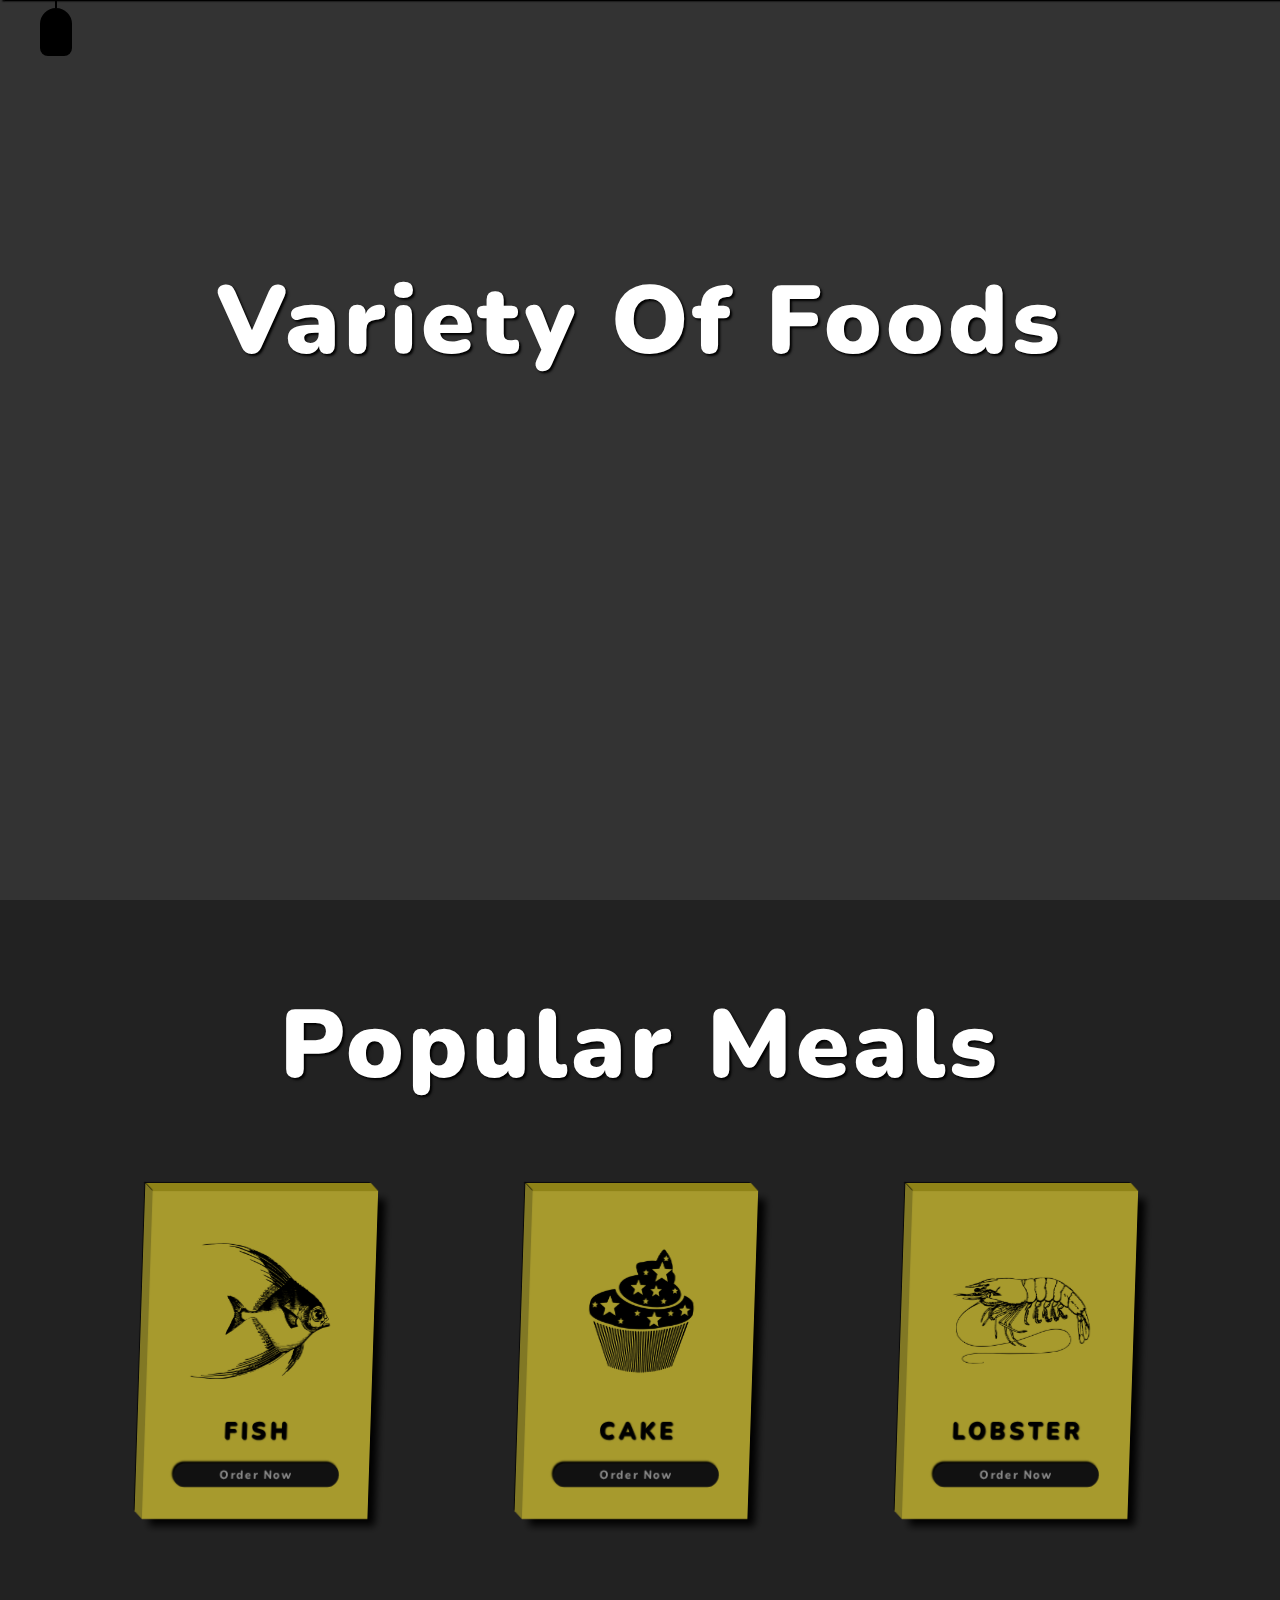
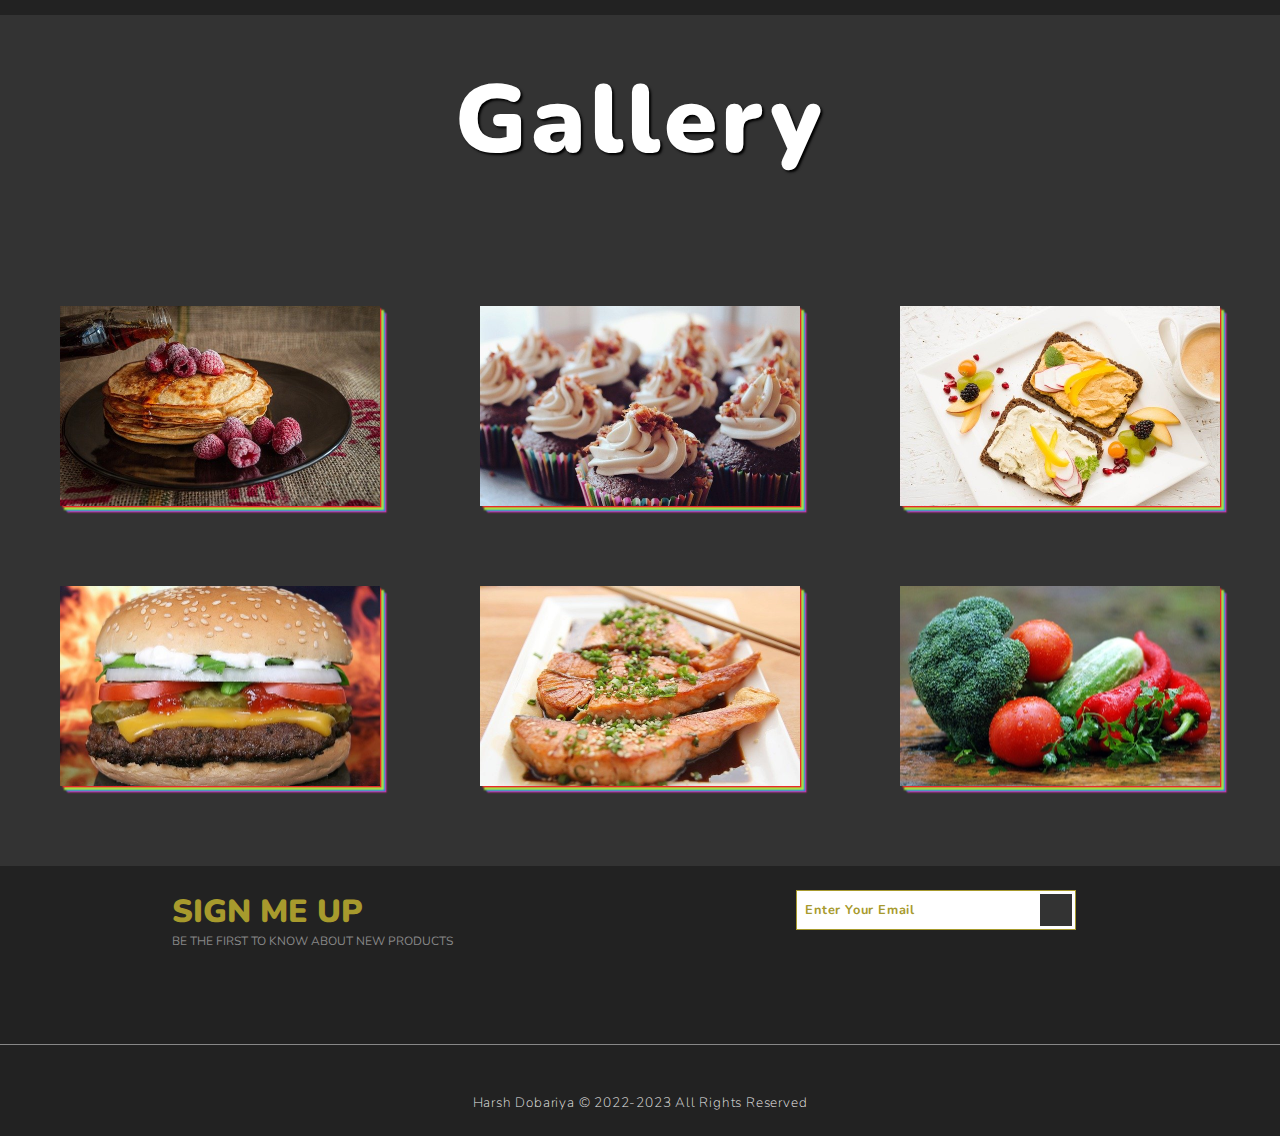
<file: Foods/index.html>
<!DOCTYPE html>
<html lang="en">

<head>
    <meta charset="UTF-8">
    <meta name="viewport" content="width=device-width, initial-scale=1.0">
    <title>Foods</title>

    <!-- External Stylesheet -->
    <link rel="stylesheet" href="style.css">

    <!-- Fontawesome Stylesheet -->
    <link rel="stylesheet" href="https://kit-pro.fontawesome.com/releases/v5.15.4/css/pro.min.css">
</head>

<body>
    <!-- Navbar -->
    <nav class="navbar target">
        <a href="#" class="navbar-link">
            <i class="fas fa-home"></i>
            <span>Home</span>
        </a>
        <a href="#" class="navbar-link">
            <i class="fas fa-utensils"></i>
            <span>Meals</span>
        </a>
        <a href="#" class="navbar-link">
            <i class="fas fa-hamburger"></i>
            <span>Burger</span>
        </a>
        <a href="#" class="navbar-link">
            <i class="fas fa-pizza-slice"></i>
            <span>Pizza</span>
        </a>
        <a href="#" class="navbar-link">
            <i class="fas fa-blender-phone"></i>
            <span>Contact</span>
        </a>
    </nav>
    <div class="menu target"></div>
    <!-- End of Navbar -->

    <div class="container">
        <!-- Section 1 -->
        <section class="section-1">
            <h1 class="section-heading">Variety Of Foods</h1>
            <div class="section-1-icons">
                <i class="fas fa-egg change"></i>
                <i class="fas fa-stroopwafel"></i>
                <i class="fas fa-cheese"></i>
                <i class="fas fa-hotdog"></i>
                <i class="fas fa-drumstick-bite"></i>
                <i class="fas fa-apple-alt"></i>
                <i class="fas fa-ice-cream"></i>
                <i class="fas fa-fish"></i>
                <i class="fas fa-cookie"></i>
                <i class="fas fa-seedling"></i>
            </div>
        </section>
        <!-- End of Section 1 -->

        <!-- Section 2 -->
        <section class="section-2">
            <h1 class="section-heading">Popular Meals</h1>
            <div class="card-container">
                <div class="card">
                    <img class="card-img" src="images/card-img-1.png" alt="Fish image">
                    <h3 class="card-name">Fish</h3>
                    <button class="card-btn">Order now</button>
                </div>
                <div class="card">
                    <img class="card-img" src="images/card-img-2.png" alt="Cake image">
                    <h3 class="card-name">Cake</h3>
                    <button class="card-btn">Order now</button>
                </div>
                <div class="card">
                    <img class="card-img" src="images/card-img-3.png" alt="Lobster image">
                    <h3 class="card-name">Lobster</h3>
                    <button class="card-btn">Order now</button>
                </div>
            </div>
        </section>
        <!-- End of Section 2 -->

        <!-- Section 3 -->
        <section class="section-3">
            <h1 class="section-heading">gallery</h1>
            <div class="gallery">
                <a href="#" class="gallery-link" title="Order Now">
                    <img src="images/gallery-img-1.jpg" alt="Pancake image" class="food-img">
                    <h3 class="food-name">Pancakes</h3>
                    <p class="food-description">Lorem ipsum dolor, sit amet consectetur adipisicing elit. Consequatur
                        dicta esse autem cum neque
                        porro.</p>
                </a>
                <a href="#" class="gallery-link" title="Order Now">
                    <img src="images/gallery-img-2.jpg" alt="Cupcakes image" class="food-img">
                    <h3 class="food-name">Cupcakes</h3>
                    <p class="food-description">Lorem ipsum dolor, sit amet consectetur adipisicing elit. Consequatur
                        dicta esse autem cum neque
                        porro.</p>
                </a>
                <a href="#" class="gallery-link" title="Order Now">
                    <img src="images/gallery-img-3.jpg" alt="Hummus image" class="food-img">
                    <h3 class="food-name">Hummus</h3>
                    <p class="food-description">Lorem ipsum dolor, sit amet consectetur adipisicing elit. Consequatur
                        dicta esse autem cum neque
                        porro.</p>
                </a>
                <a href="#" class="gallery-link" title="Order Now">
                    <img src="images/gallery-img-4.jpg" alt="Hamburger image" class="food-img">
                    <h3 class="food-name">Hamburger</h3>
                    <p class="food-description">Lorem ipsum dolor, sit amet consectetur adipisicing elit. Consequatur
                        dicta esse autem cum neque
                        porro.</p>
                </a>
                <a href="#" class="gallery-link" title="Order Now">
                    <img src="images/gallery-img-5.jpg" alt="Salmon image" class="food-img">
                    <h3 class="food-name">Salmon</h3>
                    <p class="food-description">Lorem ipsum dolor, sit amet consectetur adipisicing elit. Consequatur
                        dicta esse autem cum neque
                        porro.</p>
                </a>
                <a href="#" class="gallery-link" title="Order Now">
                    <img src="images/gallery-img-6.jpg" alt="Vegetables image" class="food-img">
                    <h3 class="food-name">Vegetables</h3>
                    <p class="food-description">Lorem ipsum dolor, sit amet consectetur adipisicing elit. Consequatur
                        dicta esse autem cum neque
                        porro.</p>
                </a>
            </div>
        </section>
        <!-- End of Section 3 -->

        <!-- Section 4 -->
        <section class="section-4">
            <div class="section-4-text">
                <h2 class="section-4-heading">Sign Me Up</h2>
                <p class="section-4-paragraph">Be the first to know about new products</p>
            </div>
            <form class="signup-form">
                <input class="signup-form-input" type="email" name="email" id="email" placeholder="Enter Your Email">
                <button class="signup-form-btn" type="submit">
                    <i class="fas fa-arrow-right"></i>
                </button>
            </form>
            <p class="copyright">
                Harsh Dobariya &copy; 2022-2023 All Rights Reserved
            </p>
        </section>
        <!-- End of Section 4 -->
    </div>

    <!-- External Javascript  -->
    <script src="script.js"></script>
</body>

</html>
</file>
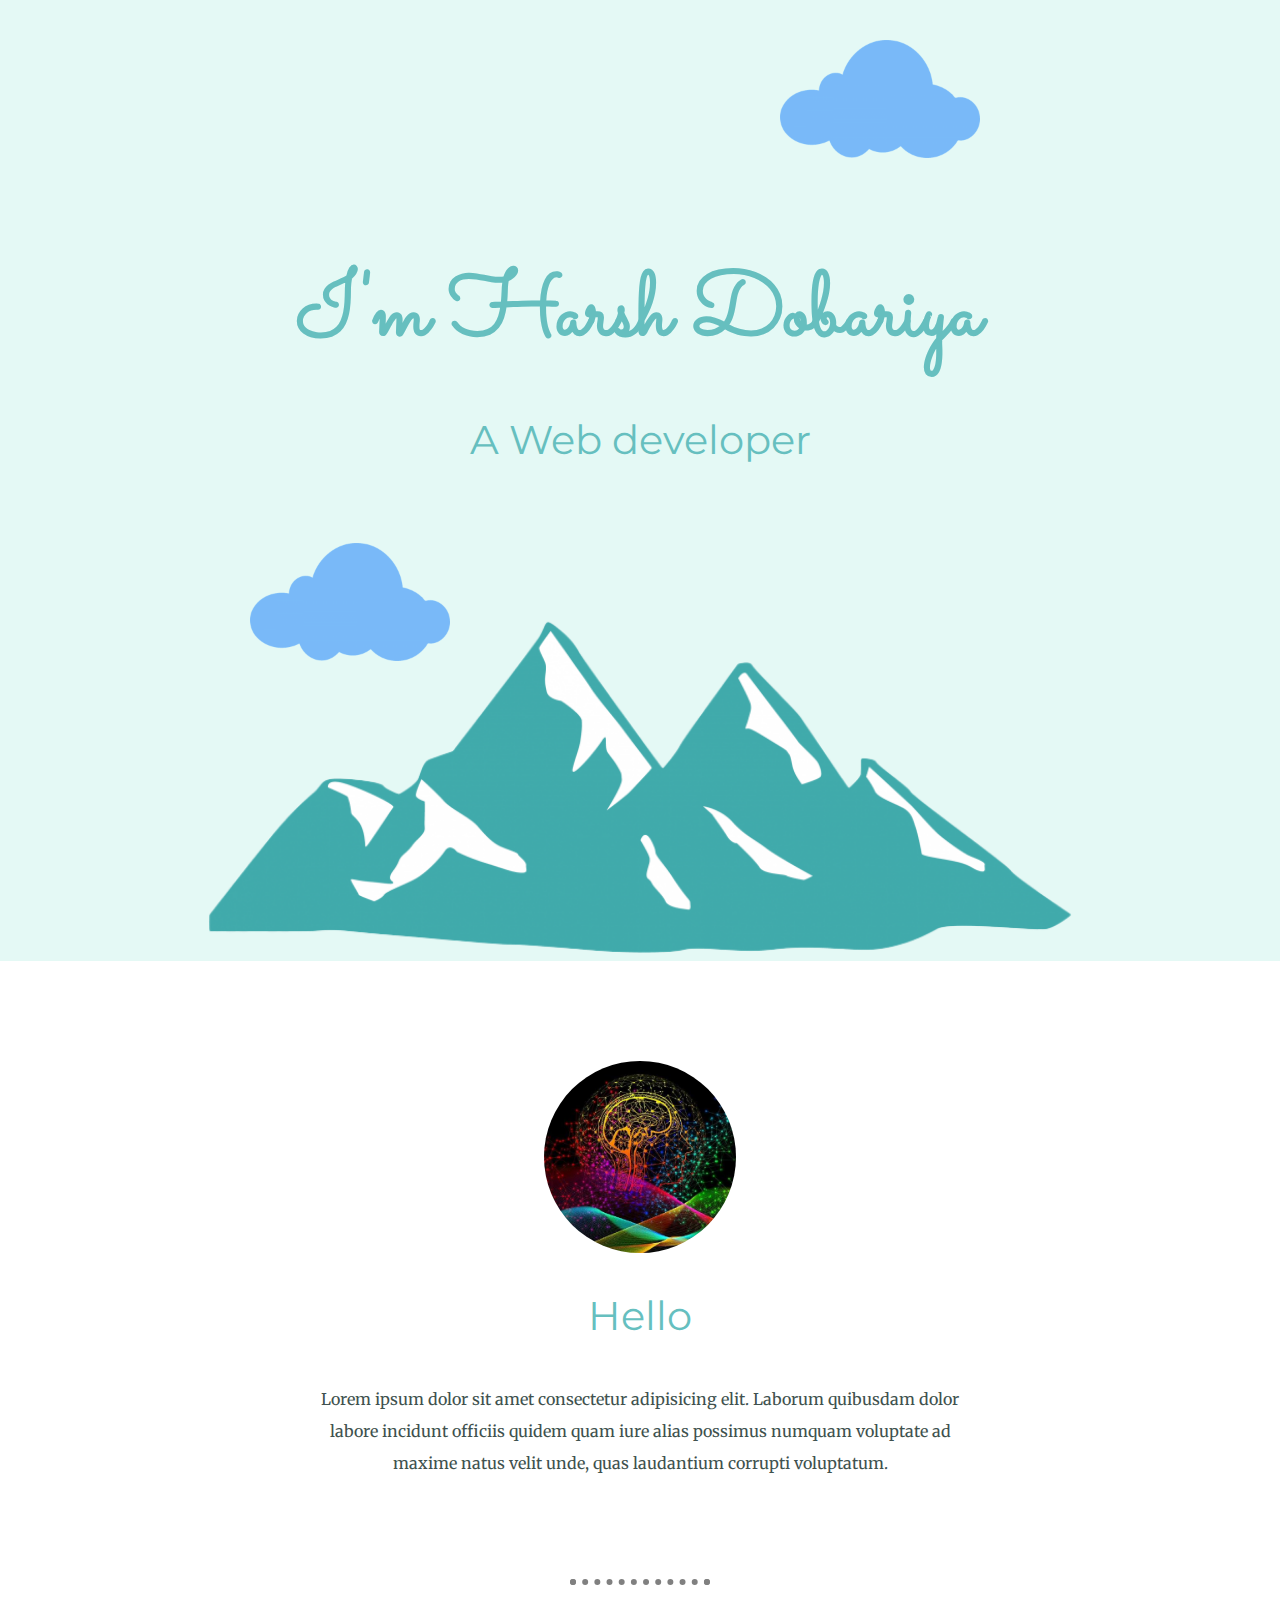
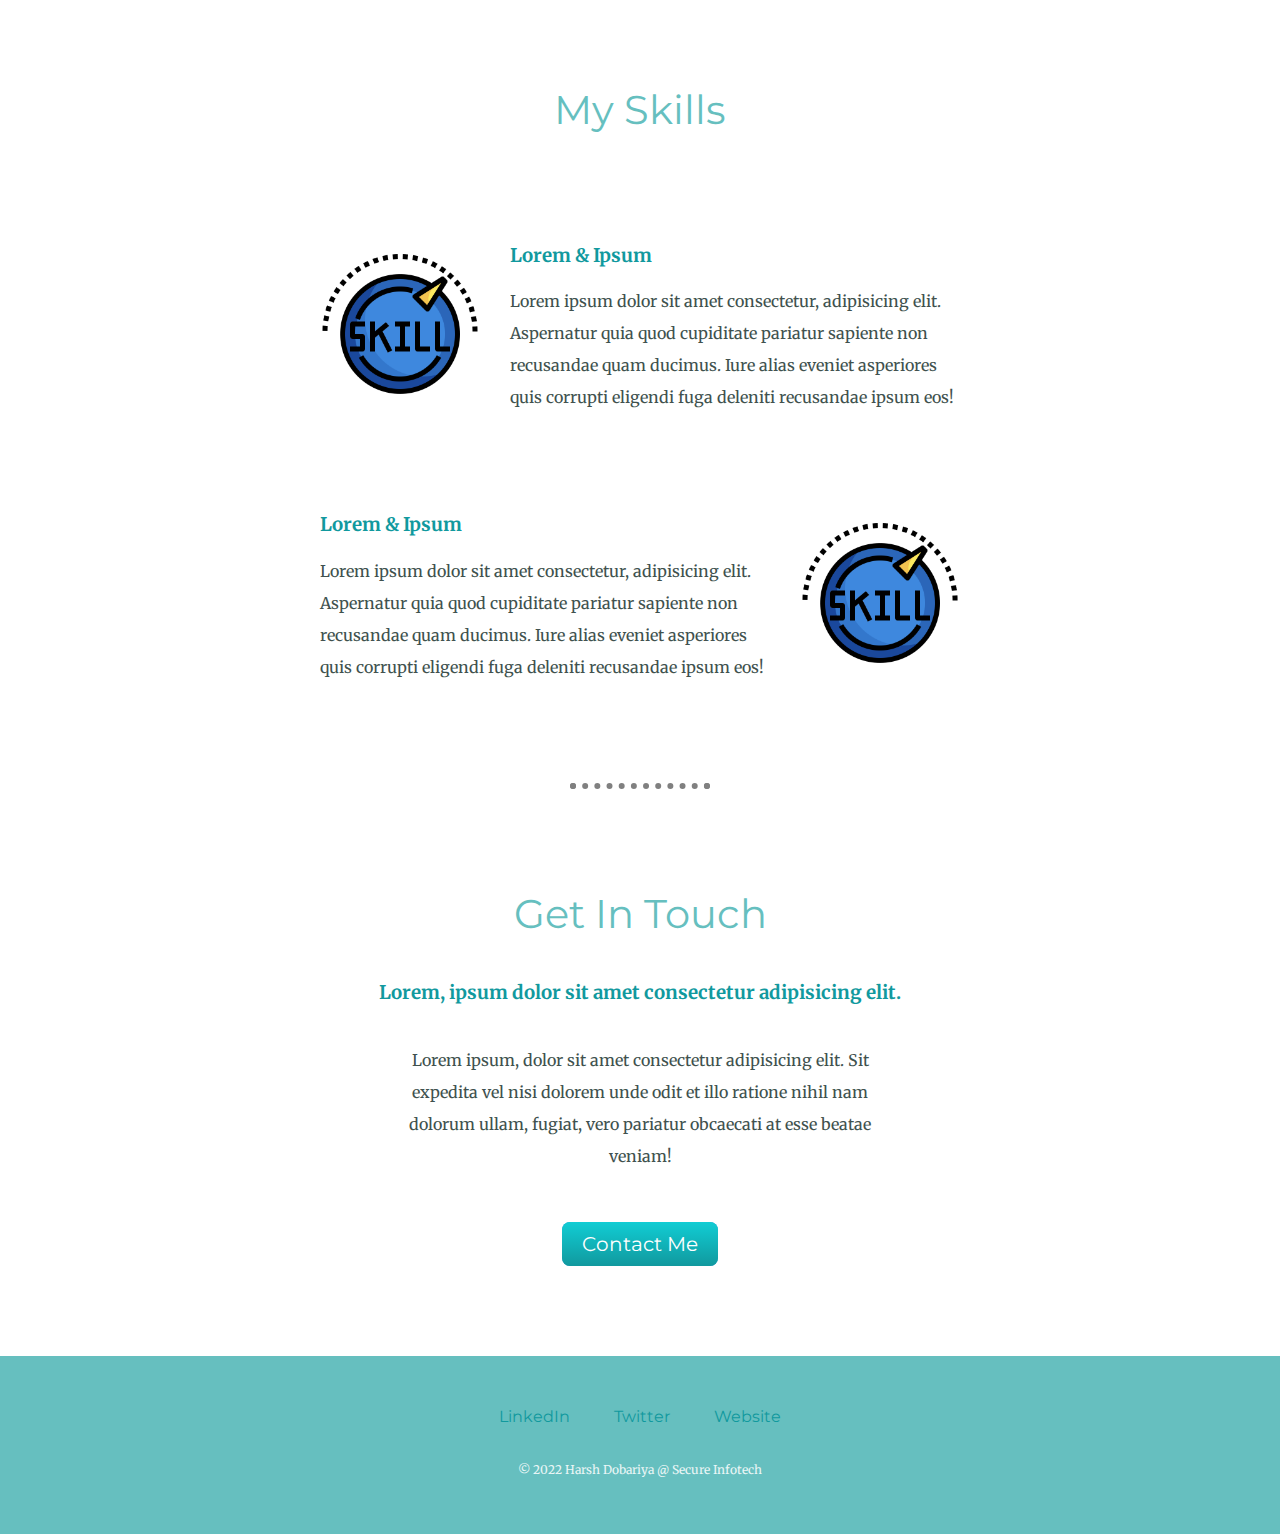
<file: My-site/index.html>
<!DOCTYPE html>
<html lang="en">

<head>
    <meta charset="UTF-8">
    <meta name="viewport" content="width=device-width, initial-scale=1.0">
    <title>🟢 Harsh Dobariya</title>
    <link rel="preconnect" href="https://fonts.googleapis.com">
    <link rel="preconnect" href="https://fonts.gstatic.com" crossorigin>
    <link href="https://fonts.googleapis.com/css2?family=Merriweather&family=Montserrat&family=Sacramento&display=swap"
        rel="stylesheet">
    <link rel="shortcut icon" href="images/favicon.ico?v=1" type="image/x-icon">
    <link rel="stylesheet" href="css/styles.css">
</head>

<body>
    <div class="top-container">
        <img class="cloud top-cloud" src="images/cloud.png" alt="cloud image">
        <h1>I'm Harsh Dobariya</h1>
        <h2>A Web developer</h2>
        <img class="cloud bottom-cloud" src="images/cloud.png" alt="cloud image">
        <img class="mountain" src="images/mountain.png" alt="mountain image">
    </div>

    <div class="middle-container">
        <div class="profile">
            <img class="round profile-img" src="images/profile_pic.jpg" alt="profile image">
            <h2>Hello</h2>
            <p class="intro">Lorem ipsum dolor sit amet consectetur adipisicing elit. Laborum quibusdam dolor labore
                incidunt officiis quidem quam iure alias possimus numquam voluptate ad maxime natus velit unde, quas
                laudantium corrupti voluptatum.</p>
        </div>
        <hr>
        <div class="skills">
            <h2>My Skills</h2>
            <div class="skill-row">
                <img class="round skill-img1" src="images/skill.png" alt="skills image">
                <h3>Lorem & Ipsum</h3>
                <p>Lorem ipsum dolor sit amet consectetur, adipisicing elit. Aspernatur quia quod cupiditate pariatur
                    sapiente non recusandae quam ducimus. Iure alias eveniet asperiores quis corrupti eligendi fuga
                    deleniti recusandae ipsum eos!</p>
            </div>
            <div class="skill-row">
                <img class="round skill-img2" src="images/skill.png" alt="skills image">
                <h3>Lorem & Ipsum</h3>
                <p>Lorem ipsum dolor sit amet consectetur, adipisicing elit. Aspernatur quia quod cupiditate pariatur
                    sapiente non recusandae quam ducimus. Iure alias eveniet asperiores quis corrupti eligendi fuga
                    deleniti recusandae ipsum eos!</p>
            </div>
        </div>
        <hr>
        <div class="contact-me">
            <h2>Get In Touch</h2>
            <h3>Lorem, ipsum dolor sit amet consectetur adipisicing elit.</h3>
            <p class="contact-message">Lorem ipsum, dolor sit amet consectetur adipisicing elit. Sit expedita vel nisi
                dolorem unde odit et illo ratione nihil nam dolorum ullam, fugiat, vero pariatur obcaecati at esse
                beatae veniam!</p>
            <a class="btn" href="mailto:hdobariya229@gmail.com">Contact Me</a>
        </div>
    </div>

    <div class="bottom-container">
        <a href="https://linkedin.com" class="footer-link">LinkedIn</a>
        <a href="https://twitter.com" class="footer-link">Twitter</a>
        <a href="https://github.com/Harsh-Dobariya" class="footer-link">Website</a>
        <p class="copyright">© 2022 Harsh Dobariya @ Secure Infotech</p>
    </div>
</body>

</html>
</file>
<file: Foods/style.css>
@import url("https://fonts.googleapis.com/css2?family=Nunito:wght@200;300;400;500;600;700;800;900&display=swap");

/* Common Styles */

* {
    padding: 0;
    margin: 0;
    box-sizing: border-box;
    text-decoration: none;
    outline: none;
    font-family: "Nunito", sans-serif;
    font-weight: 400;
}

html {
    font-size: 62.5%;
}

.section-heading {
    font-size: 12rem;
    font-weight: 900;
    text-transform: capitalize;
    color: #fff;
    text-align: center;
    letter-spacing: 0.5rem;
    text-shadow: 0.3rem 0.3rem 0.3rem #000;
}

/* End of Common Styles */

/* Navbar */

.navbar {
    width: 100%;
    height: 14rem;
    background-color: #000;
    position: fixed;
    top: -14rem;
    z-index: 100;
    display: flex;
    align-items: center;
    justify-content: center;
    box-shadow: 0.2rem 0.2rem 0.2rem #000;
    transition: top 0.4s;
}

.navbar.change {
    top: 0rem;
    transition: top 0.4s 0.2s;
}

.navbar-link {
    color: #aaa;
    margin: 0 4rem;
    display: flex;
    flex-direction: column;
    align-items: center;
    justify-content: center;
    opacity: 0;
    transition: color 0.3s, opacity 0.2s;
}

.change .navbar-link {
    opacity: 1;
}

.change .navbar-link:nth-child(1) {
    transition: opacity 0.4s 0.5s, color 0.3s;
}
.change .navbar-link:nth-child(2) {
    transition: opacity 0.4s 0.6s, color 0.3s;
}
.change .navbar-link:nth-child(3) {
    transition: opacity 0.4s 0.7s, color 0.3s;
}
.change .navbar-link:nth-child(4) {
    transition: opacity 0.4s 0.8s, color 0.3s;
}
.change .navbar-link:nth-child(5) {
    transition: opacity 0.4s 0.9s, color 0.3s;
}

.navbar-link:hover {
    color: #fff;
}

.navbar-link i {
    font-size: 7rem;
}

.navbar-link span {
    font-size: 2.5rem;
    font-weight: 900;
    letter-spacing: 0.5rem;
    margin-top: 0.5rem;
}

.menu {
    width: 4rem;
    height: 6rem;
    background-color: #000;
    position: fixed;
    top: 1rem;
    left: 5rem;
    border-radius: 30rem 30rem 15rem 15rem;
    cursor: pointer;
    z-index: 100;
    transition: top 0.4s 0.2s;
}

.menu.change {
    top: 15rem;
    transition: top 0.4s;
}

.menu::before {
    content: "";
    width: 0.3rem;
    height: 15rem;
    background-color: #000;
    position: absolute;
    top: -15rem;
    left: calc(50% - 0.15rem);
}

/* End of Navbar */

/* Section 1 */

.section-1 {
    width: 100%;
    height: 100vh;
    background-color: #333;
    display: flex;
    flex-direction: column;
    align-items: center;
    justify-content: space-evenly;
}

.section-1-icons i {
    font-size: 35rem;
    color: #a79a2d;
    position: absolute;
    transform: translate(-50%, -50%) scale(0);
    transition: transform 0.4s;
    text-shadow: 0.2rem 0.2rem 0.2rem #000;
}

.section-1-icons i.change {
    transform: translate(-50%, -50%) scale(1);
    transition: transform 0.4s 0.4s;
}

/* End of Section 1 */

/* Section 2 */

.section-2 {
    width: 100%;
    height: 100vh;
    background-color: #222;
    display: flex;
    flex-direction: column;
    justify-content: space-between;
    padding: 10rem 0;
}

.card-container {
    display: flex;
    justify-content: space-evenly;
}

.card {
    width: 30rem;
    background-color: #a79a2d;
    padding: 4rem;
    display: flex;
    flex-direction: column;
    justify-content: space-between;
    align-items: center;
    box-shadow: 1rem 1rem 1rem #000;
    position: relative;
    transform: rotateY(20deg) skewX(-2deg);
    transition: transform 0.5s, box-shadow 0.5s;
}

.card:hover {
    transform: rotateY(20deg) skewX(-2deg) translateY(-3rem);
    box-shadow: 2rem 2rem 2rem #000;
}

.card::before {
    content: "";
    height: 1rem;
    width: 100%;
    background-color: #8f8317;
    position: absolute;
    top: -1rem;
    left: 0;
    transform: skewX(45deg);
    transform-origin: bottom;
    box-shadow: -0.1rem -0.1rem 0.1rem #000;
}

.card::after {
    content: "";
    height: 100%;
    width: 1rem;
    background-color: #817824;
    position: absolute;
    top: 0;
    left: -1rem;
    transform: skewY(45deg);
    transform-origin: right;
    box-shadow: -0.1rem -0.1rem 0.1rem #000;
}

.card-img {
    width: 100%;
}

.card-name {
    font-size: 3rem;
    font-weight: 900;
    text-transform: uppercase;
    letter-spacing: 0.5rem;
    margin: 2rem 0;
    text-shadow: 0.15rem 0.15rem 0.15rem #000;
}

.card-btn {
    width: 100%;
    background-color: #111;
    color: #888;
    border-radius: 5rem;
    font-size: 1.5rem;
    font-weight: 800;
    letter-spacing: 0.2rem;
    text-transform: capitalize;
    border: none;
    padding: 0.5rem 0;
    cursor: pointer;
    box-shadow: -0.2rem -0.2rem 0.2rem #000;
}

/* End of Section 2 */

/* Section 3 */

.section-3 {
    background-color: #333;
    padding: 5rem 0;
}

.gallery {
    display: flex;
    flex-wrap: wrap;
    align-items: center;
    justify-content: space-evenly;
    margin-top: 10rem;
}

.gallery-link {
    position: relative;
    margin: 4rem 1rem;
}

.gallery-link::before {
    content: "";
    background-color: #fff;
    width: 0.2rem;
    height: 0;
    position: absolute;
    top: 2vw;
    left: 80%;
    transition: height 0.5s;
    z-index: 10;
}

.gallery-link:hover::before {
    height: 80%;
}

.gallery-link::after {
    content: "";
    background-color: #fff;
    width: 0;
    height: 0.2rem;
    position: absolute;
    top: 30%;
    left: 2rem;
    transition: width 0.5s;
}

.gallery-link:hover::after {
    width: 90%;
}

.food-img {
    width: 24vw;
    height: 15vw;
    object-fit: cover;
    box-shadow: 0.3rem 0.3rem 0.2rem #e92929, 0.5rem 0.5rem 0.2rem #a2e946, 0.7rem 0.7rem 0.2rem #297ce9,
        0.9rem 0.9rem 0.2rem #e92999;
    transition: all 0.5s;
}

.gallery-link:hover .food-img {
    box-shadow: 1rem 1rem 0.1rem #e92929, 2rem 2rem 0.1rem #a2e946, 3rem 3rem 0.1rem #297ce9, 4rem 4rem 0.1rem #e92999;
    filter: blur(0.5rem);
    opacity: 0.5;
    transform: scale(1.1);
}

.food-name {
    position: absolute;
    top: 3rem;
    left: 3rem;
    font-size: 2rem;
    font-weight: 700;
    letter-spacing: 0.1rem;
    color: #fff;
    width: 0;
    overflow: hidden;
    transition: width 0.3s;
}

.gallery-link:hover .food-name {
    width: 100%;
    transition: width 1.5s 0.5s;
}

.food-description {
    position: absolute;
    bottom: 3vw;
    left: 2rem;
    width: 70%;
    font-size: 1.5rem;
    font-weight: 300;
    letter-spacing: 0.1rem;
    text-transform: uppercase;
    color: #fff;
    opacity: 0;
    visibility: hidden;
    transition: opacity 0.3s;
}

.gallery-link:hover .food-description {
    opacity: 1;
    visibility: visible;
    transition: opacity 1s 1s;
}

/* End of Section 3 */

/* Section 4 */

.section-4 {
    width: 100%;
    height: 30vh;
    background-color: #222;
    display: flex;
    justify-content: space-around;
    align-items: flex-start;
    padding: 3rem 0;
    position: relative;
}

.section-4-text {
    text-transform: uppercase;
}

.section-4-heading {
    font-size: 4rem;
    font-weight: 900;
    color: #a79a2d;
}

.section-4-paragraph {
    font-size: 1.5rem;
    color: #888;
}

.signup-form {
    display: flex;
    align-items: center;
}

.signup-form-input {
    width: 35rem;
    height: 5rem;
    padding: 1rem;
    border: 0.2rem solid #a79a2d;
    font-size: 1.6rem;
    font-weight: 700;
    letter-spacing: 0.1rem;
    color: #a79a2d;
}

.signup-form-input::placeholder {
    color: #a79a2d;
}

.signup-form-btn {
    position: relative;
    left: -4.5rem;
    width: 4rem;
    height: 4rem;
    border: none;
    background-color: #333;
    color: #a79a2d;
    font-size: 1.8rem;
    cursor: pointer;
}

.copyright {
    position: absolute;
    bottom: 3rem;
    font-size: 1.7rem;
    font-weight: 200;
    color: #eee;
    letter-spacing: 0.1rem;
    border-top: 0.1rem solid #888;
    padding-top: 6rem;
    width: 100%;
    text-align: center;
    margin-top: 6rem;
}

/* End of Section 4 */

/* Responsive */

@media (max-width: 1400px) {
    html {
        font-size: 50%;
    }

    .section-2 {
        height: auto;
        padding: 10rem 0 12rem;
    }

    .card-container {
        margin-top: 10rem;
    }

    .gallery-link {
        width: 40rem;
        height: 25rem;
        margin: 5rem;
    }

    .food-img {
        width: 100%;
        height: 100%;
    }
}

@media (max-width: 1000px) {
    .section-heading {
        font-size: 9rem;
        margin: 0 5rem;
    }

    .section-1-icons i {
        font-size: 25rem;
    }

    .card-container {
        flex-wrap: wrap;
    }

    .card {
        margin: 5rem;
    }

    .section-4 {
        height: 30rem;
    }
}

@media (max-width: 900px) {
    .navbar-link {
        margin: 2rem;
    }

    .navbar-link i {
        font-size: 4rem;
    }

    .navbar-link span {
        font-size: 2rem;
    }
}

@media (max-width: 700px) {
    .section-heading {
        font-size: 7rem;
        margin: 0 10rem;
    }

    .section-1-icons i {
        font-size: 20rem;
    }

    .menu {
        left: 2rem;
    }

    .section-4 {
        height: 40rem;
        flex-direction: column;
        justify-content: flex-start;
        align-items: center;
    }

    .section-4-text {
        margin-bottom: 8rem;
    }
}

@media (max-width: 500px) {
    html {
        font-size: 40%;
    }

    .navbar-link {
        margin: 0 0.7rem;
    }
}

/* End of Responsive */
</file>
<file: My-site/css/styles.css>
body {
    color: #40514e;
    margin: 0;
    text-align: center;
    font-family: "Merriweather", serif;
}

h1 {
    font-size: 5.626rem;
    margin: 50px auto 0 auto;
    font-family: "Sacramento", cursive;
}

h2 {
    font-family: "Montserrat", sans-serif;
    font-size: 2.5rem;
    font-weight: normal;
    padding-bottom: 10px;
}

h1,
h2 {
    color: #66bfbf;
}

h3,
a {
    color: #11999e;
}

p {
    line-height: 2;
}

hr {
    border: dotted gray 6px;
    border-bottom: none;
    width: 10%;
    margin: 100px auto;
}

a {
    font-family: "Montserrat", sans-serif;
    margin: 10px 20px;
    text-decoration: none;
}

a:hover {
    color: #eaf6f6;
}

.top-container {
    background-color: #e4f9f5;
    position: relative;
    padding-top: 200px;
}

.round {
    border-radius: 100%;
}

.profile-img {
    width: 15%;
}

.middle-container {
    margin: 100px 0;
}

.intro {
    width: 50%;
    margin: auto;
}

.skill-row {
    width: 50%;
    margin: 100px auto;
    text-align: left;
}

.skill-img1 {
    width: 25%;
    float: left;
    margin-right: 30px;
}

.skill-img2 {
    width: 25%;
    float: right;
    margin-left: 30px;
}

.contact-message {
    width: 40%;
    margin: 40px auto 60px;
}

.bottom-container {
    background-color: #66bfbf;
    padding: 50px 0 20px;
}

.copyright {
    color: #eaf6f6;
    font-size: 0.75rem;
    padding: 20px 0;
}

.cloud {
    width: 200px;
}

.mountain {
    height: 450px;
}

.top-cloud {
    position: absolute;
    right: 300px;
    top: 40px;
}

.bottom-cloud {
    position: absolute;
    left: 250px;
    bottom: 300px;
}

.btn {
    background: #3498db;
    background-image: linear-gradient(to bottom, #11cdd4, #11999e);
    border-radius: 8px;
    color: #ffffff;
    font-family: "Montserrat", sans-serif;
    font-size: 20px;
    padding: 10px 20px 10px 20px;
    text-decoration: none;
}

.btn:hover {
    background: #3cb0fd;
    background-image: linear-gradient(to bottom, #30e3cb, #2bc4ad);
    text-decoration: none;
}
</file>
